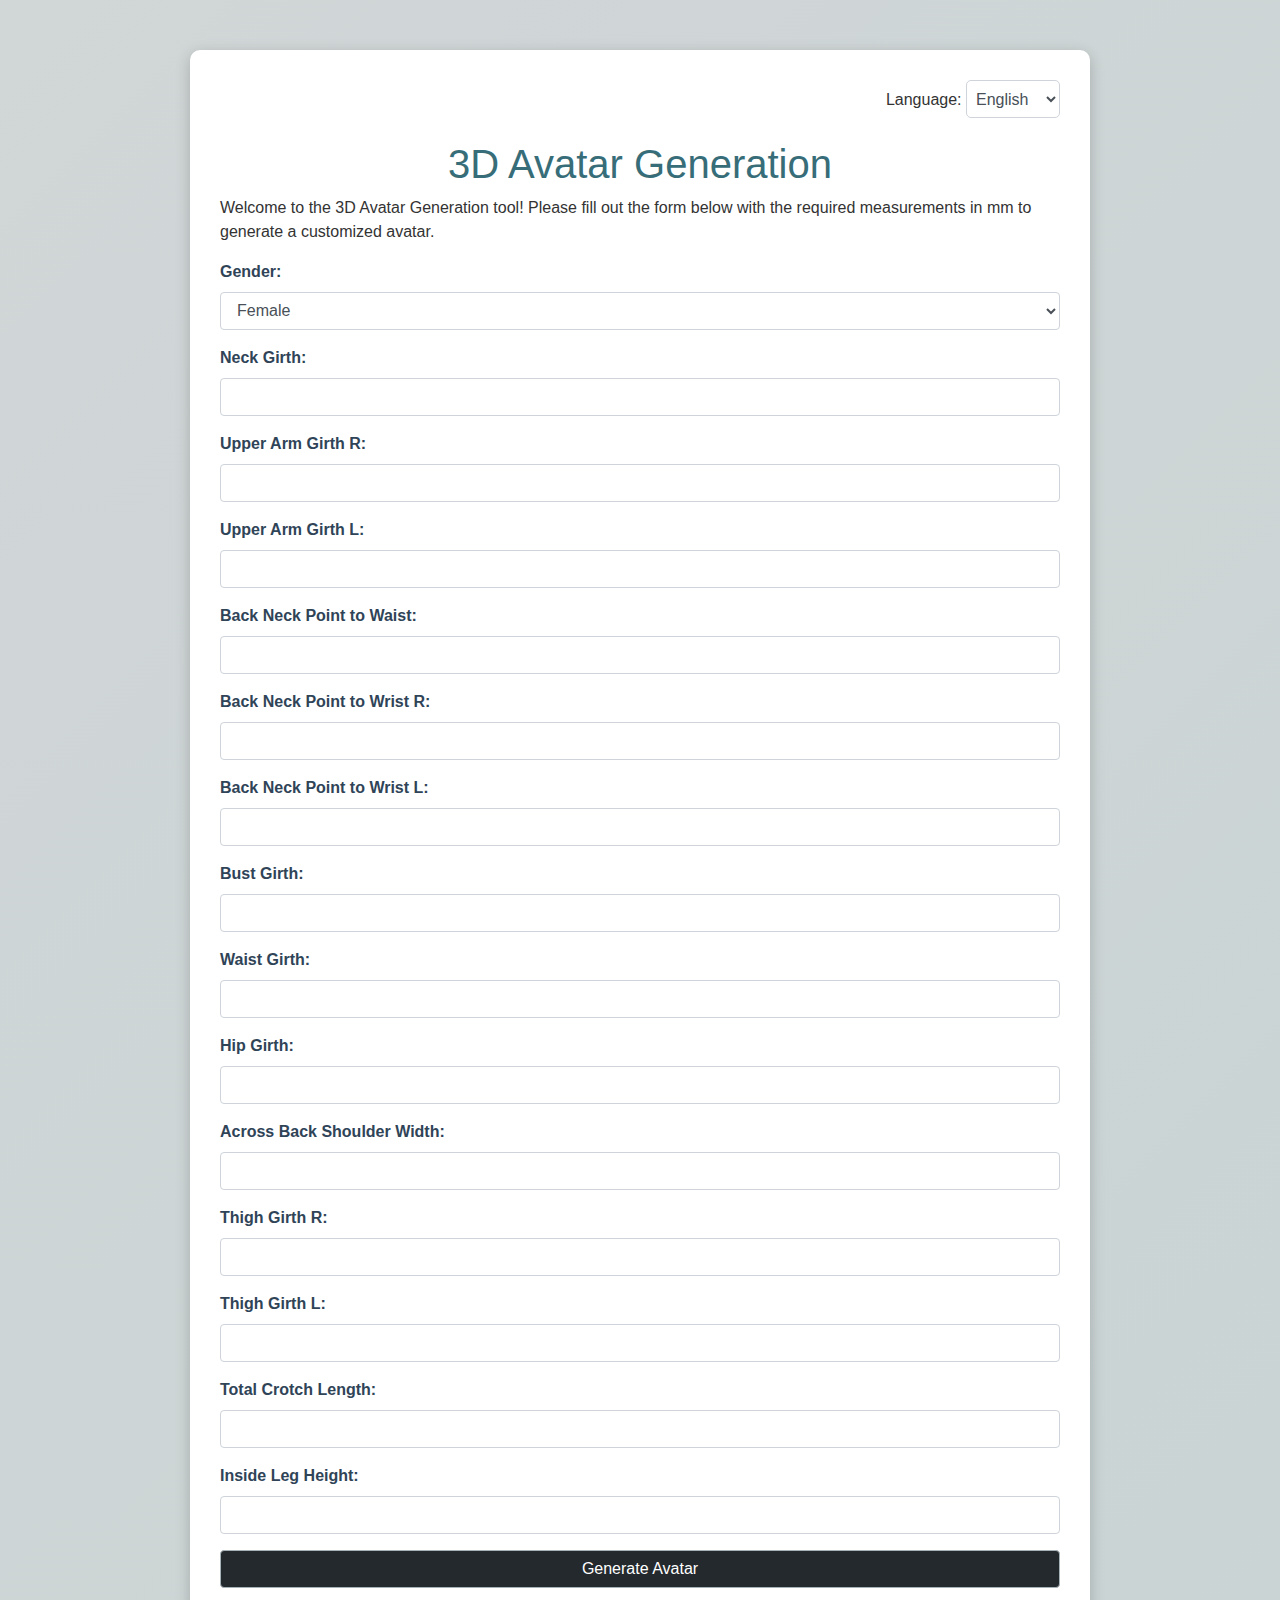
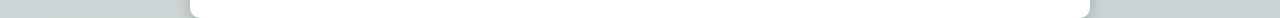
<file: templates/index.html>
<!doctype html>
<html lang="en">
  <head>
    <meta charset="utf-8">
    <meta name="viewport" content="width=device-width, initial-scale=1, shrink-to-fit=no">
    <title>3D Avatar Generator</title>
    <link href="https://stackpath.bootstrapcdn.com/bootstrap/4.5.2/css/bootstrap.min.css" rel="stylesheet">
    <style>
      body {
        background: linear-gradient(135deg, #d1d6d7, #cad4d4);
        color: #333;
        font-family: 'Arial', sans-serif;
      }
      h1 {
        color: #376d78;
        text-align: center;
        margin-top: 20px;
        font-size: 2.5rem;
      }
      .container {
        margin-top: 50px;
        max-width: 900px;
        background-color: #fff;
        padding: 30px;
        border-radius: 10px;
        box-shadow: 0 4px 15px rgba(0, 0, 0, 0.2);
        animation: fadeIn 1s ease;
      }
      .logo {
        width: 120px;
        height: auto;
        position: absolute;
        top: 20px;
        left: 20px;
      }
      .form-group label {
        font-weight: bold;
        color: #304458;
      }
      .btn-primary {
        background-color: #23292d;
        border-color: #a7b1b8;
        color: #fff;
        transition: 0.3s;
      }
      .btn-primary:hover {
        background-color: #bec0c1;
        border-color: #b5b5b6;
      }
      .lang-selector {
        text-align: right;
        margin-bottom: 10px;
      }
      .lang-selector select {
        border-radius: 5px;
        padding: 5px;
        font-size: 1rem;
      }
      @keyframes fadeIn {
        from { opacity: 0; transform: translateY(-10px); }
        to { opacity: 1; transform: translateY(0); }
      }
    </style>
  </head>
  <body>
    <div class="container">
      <div class="lang-selector">
        <label for="languageSelect">Language:</label>
        <select id="languageSelect" class="form-control" style="display: inline; width: auto;">
          <option value="en">English</option>
          <option value="fr">Français</option>
          <option value="es">Español</option>
          <option value="de">Deutsch</option>
          <!-- Add more languages as needed -->
        </select>
      </div>

      <h1 id="title">3D Avatar Generation</h1>
      <p class="info-paragraph" id="welcomeMessage">
        Welcome to the 3D Avatar Generation tool! Please fill out the form below with the required measurements in mm to generate a customized avatar.
      </p>

      <form method="post" action="{{ url_for('avatar.generate') }}"> 
        <div class="form-group">
            <label for="Gender">Gender:</label>
            <select class="form-control" id="Gender" name="Gender" required>
                <option value="Female">Female</option>
                <option value="Male">Male</option>
            </select>
        </div>

        <div class="form-group">
            <label for="NeckGirth">Neck Girth:</label>
            <input type="number" class="form-control" id="NeckGirth" name="NeckGirth" step="0.01" required>
        </div>
        <div class="form-group">
            <label for="UpperArmGirthR">Upper Arm Girth R:</label>
            <input type="number" class="form-control" id="UpperArmGirthR" name="UpperArmGirthR" step="0.01" required>
        </div>
        <div class="form-group">
            <label for="UpperArmGirthL">Upper Arm Girth L:</label>
            <input type="number" class="form-control" id="UpperArmGirthL" name="UpperArmGirthL" step="0.01" required>
        </div>
        <div class="form-group">
            <label for="BackNeckToWaist">Back Neck Point to Waist:</label>
            <input type="number" class="form-control" id="BackNeckToWaist" name="BackNeckToWaist" step="0.01" required>
        </div>
        <div class="form-group">
            <label for="BackNeckToWristR">Back Neck Point to Wrist R:</label>
            <input type="number" class="form-control" id="BackNeckToWristR" name="BackNeckToWristR" step="0.01" required>
        </div>
        <div class="form-group">
            <label for="BackNeckToWristL">Back Neck Point to Wrist L:</label>
            <input type="number" class="form-control" id="BackNeckToWristL" name="BackNeckToWristL" step="0.01" required>
        </div>
        <div class="form-group">
            <label for="BustGirth">Bust Girth:</label>
            <input type="number" class="form-control" id="BustGirth" name="BustGirth" step="0.01" required>
        </div>
        <div class="form-group">
            <label for="WaistGirth">Waist Girth:</label>
            <input type="number" class="form-control" id="WaistGirth" name="WaistGirth" step="0.01" required>
        </div>
        <div class="form-group">
            <label for="HipGirth">Hip Girth:</label>
            <input type="number" class="form-control" id="HipGirth" name="HipGirth" step="0.01" required>
        </div>
        <div class="form-group">
            <label for="AcrossShoulderWidth">Across Back Shoulder Width:</label>
            <input type="number" class="form-control" id="AcrossShoulderWidth" name="AcrossShoulderWidth" step="0.01" required>
        </div>
        <div class="form-group">
            <label for="ThighGirthR">Thigh Girth R:</label>
            <input type="number" class="form-control" id="ThighGirthR" name="ThighGirthR" step="0.01" required>
        </div>
        <div class="form-group">
            <label for="ThighGirthL">Thigh Girth L:</label>
            <input type="number" class="form-control" id="ThighGirthL" name="ThighGirthL" step="0.01" required>
        </div>
        <div class="form-group">
            <label for="TotalCrotchLength">Total Crotch Length:</label>
            <input type="number" class="form-control" id="TotalCrotchLength" name="TotalCrotchLength" step="0.01" required>
        </div>
        <div class="form-group">
            <label for="InsideLegHeight">Inside Leg Height:</label>
            <input type="number" class="form-control" id="InsideLegHeight" name="InsideLegHeight" step="0.01" required>
        </div>        

        <button type="submit" class="btn btn-primary btn-block">Generate Avatar</button>
      </form>
    </div>

    <script>
      const translations = {
        en: {
          title: "3D Avatar Generator",
          welcomeMessage: "Welcome to the 3D avatar generator tool! Please fill in the form below with the required measurements in mm to generate a personalized avatar.",
          gender: "Gender:",
          neckGirth: "Neck Girth:",
          upperArmGirthR: "Upper Arm Girth R:",
          upperArmGirthL: "Upper Arm Girth L:",
          backNeckPointToWaist: "Back Neck Point to Waist:",
          backNeckPointToWristR: "Back Neck Point to Wrist R:",
          backNeckPointToWristL: "Back Neck Point to Wrist L:",
          bustGirth: "Bust Girth:",
          waistGirth: "Waist Girth:",
          hipGirth: "Hip Girth:",
          acrossBackShoulderWidth: "Across Back Shoulder Width:",
          thighGirthR: "Thigh Girth R:",
          thighGirthL: "Thigh Girth L:",
          totalCrotchLength: "Total Crotch Length:",
          insideLegHeight: "Inside Leg Height:",
          generateButton: "Generate Avatar"
        },
        fr: {
          title: "Générateur d'Avatar 3D",
          welcomeMessage: "Bienvenue dans l'outil de génération d'avatar 3D! Veuillez remplir le formulaire ci-dessous avec les mesures requises en mm pour générer un avatar personnalisé.",
          gender: "Genre :",
          neckGirth: "Tour de Cou :",
          upperArmGirthR: "Tour de Bras Droit :",
          upperArmGirthL: "Tour de Bras Gauche :",
          backNeckToWaist: "Du Cou au Taille :",
          backNeckToWristR: "Du Cou au Poignet Droit :",
          backNeckToWristL: "Du Cou au Poignet Gauche :",
          bustGirth: "Tour de Poitrine :",
          waistGirth: "Tour de Taille :",
          hipGirth: "Tour de Hanches :",
          acrossShoulderWidth: "Largeur des Épaules :",
          thighGirthR: "Tour de Cuisse Droit :",
          thighGirthL: "Tour de Cuisse Gauche :",
          totalCrotchLength: "Longueur Totale de l'Entrejambe :",
          insideLegHeight: "Hauteur de l'Intérieur de la Jambe :",
          generateButton: "Générer l'Avatar"
        }
      };

      document.getElementById('languageSelect').addEventListener('change', function(event) {
        const lang = event.target.value;
        document.getElementById('title').innerText = translations[lang].title;
        document.getElementById('welcomeMessage').innerText = translations[lang].welcomeMessage;
        document.getElementById('Gender').previousElementSibling.innerText = translations[lang].gender;
        document.getElementById('NeckGirth').previousElementSibling.innerText = translations[lang].neckGirth;
        document.getElementById('UpperArmGirthR').previousElementSibling.innerText = translations[lang].upperArmGirthR;
        document.getElementById('UpperArmGirthL').previousElementSibling.innerText = translations[lang].upperArmGirthL;
        document.getElementById('BackNeckToWaist').previousElementSibling.innerText = translations[lang].backNeckToWaist;
        document.getElementById('BackNeckToWristR').previousElementSibling.innerText = translations[lang].backNeckToWristR;
        document.getElementById('BackNeckToWristL').previousElementSibling.innerText = translations[lang].backNeckToWristL;
        document.getElementById('BustGirth').previousElementSibling.innerText = translations[lang].bustGirth;
        document.getElementById('WaistGirth').previousElementSibling.innerText = translations[lang].waistGirth;
        document.getElementById('HipGirth').previousElementSibling.innerText = translations[lang].hipGirth;
        document.getElementById('AcrossShoulderWidth').previousElementSibling.innerText = translations[lang].acrossBackShoulderWidth;
        document.getElementById('ThighGirthR').previousElementSibling.innerText = translations[lang].thighGirthR;
        document.getElementById('ThighGirthL').previousElementSibling.innerText = translations[lang].thighGirthL;
        document.getElementById('TotalCrotchLength').previousElementSibling.innerText = translations[lang].totalCrotchLength;
        document.getElementById('InsideLegHeight').previousElementSibling.innerText = translations[lang].insideLegHeight;
        document.querySelector('button[type="submit"]').innerText = translations[lang].generateButton;
      });
    </script>

    <script src="https://code.jquery.com/jquery-3.5.1.slim.min.js"></script>
    <script src="https://cdn.jsdelivr.net/npm/@popperjs/core@2.9.2/dist/umd/popper.min.js"></script>
    <script src="https://stackpath.bootstrapcdn.com/bootstrap/4.5.2/js/bootstrap.min.js"></script>
  </body>
</html>
</file>
